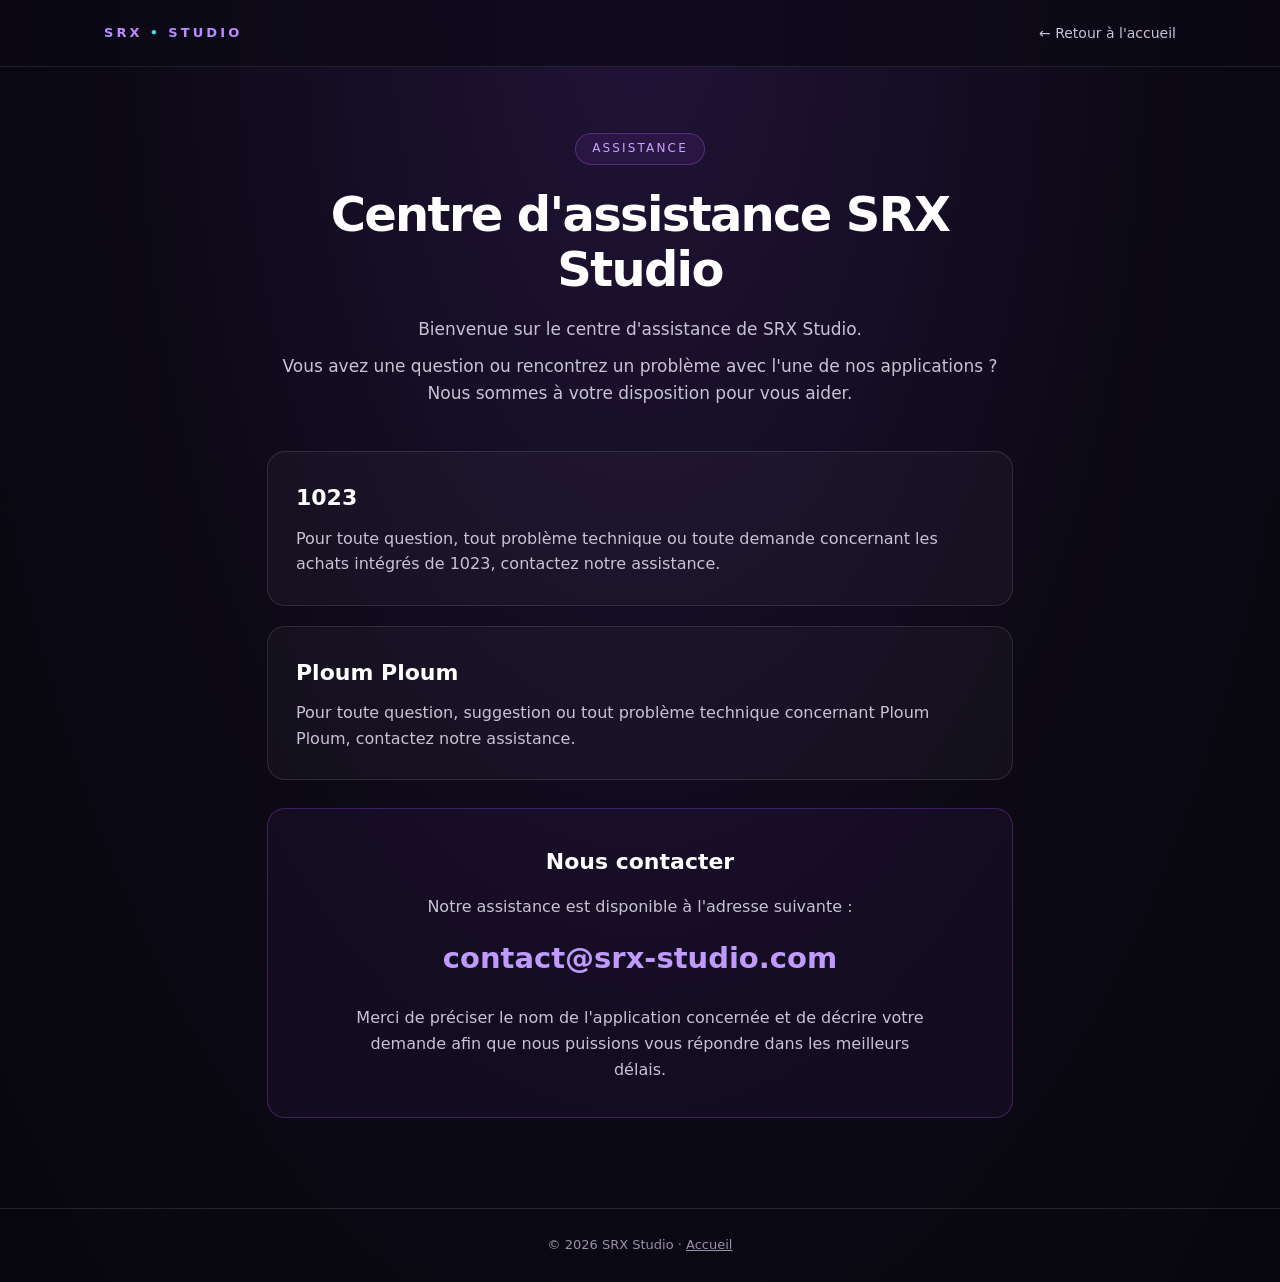
<file: support/index.html>
<!doctype html>
<html lang="fr">
<head>
  <meta charset="utf-8" />
  <meta name="viewport" content="width=device-width, initial-scale=1" />
  <meta name="description" content="Assistance officielle SRX Studio pour les applications 1023 et Ploum Ploum. Contact : contact@srx-studio.com." />
  <title>Centre d'assistance | SRX Studio</title>
  <style>
    :root{color-scheme:dark;font-family:Inter,ui-sans-serif,system-ui,-apple-system,BlinkMacSystemFont,"Segoe UI",sans-serif}
    *{box-sizing:border-box}body{margin:0;background:radial-gradient(ellipse at 50% 0%,#211337 0%,#0c0915 58%,#08070d 100%);color:#fff;min-height:100vh;line-height:1.6}
    a{color:inherit}a:hover{color:#c4a4ff}header{border-bottom:1px solid #ffffff17;background:#0c0915b8}nav{max-width:1120px;margin:auto;padding:22px 24px;display:flex;justify-content:space-between;align-items:center;gap:20px}
    .brand{font-size:13px;letter-spacing:.24em;text-transform:uppercase;color:#bb8cff;font-weight:700;text-decoration:none}.brand b{color:#40d8e9;padding:0 7px}.back{font-size:14px;color:#c9c2d4;text-decoration:none}
    main{max-width:790px;margin:0 auto;padding:66px 22px 90px}.intro{text-align:center;margin-bottom:44px}.pill{display:inline-block;padding:5px 16px;border-radius:40px;border:1px solid #a855f755;background:#a855f717;color:#cba4ff;font-size:12px;letter-spacing:.18em;text-transform:uppercase}
    h1{font-size:clamp(30px,5vw,48px);line-height:1.16;margin:22px 0 18px;letter-spacing:-.035em}p{color:#c9c2d4;margin:10px 0}.intro p{font-size:17px}.cards{display:grid;gap:20px}.card{background:#ffffff08;border:1px solid #ffffff1c;border-radius:18px;padding:28px}.card h2{margin:0 0 10px;font-size:22px}.card p{margin:0}.contact{text-align:center;margin-top:28px;background:#a855f70e;border-color:#a855f74a;padding:35px 20px}.contact h2{margin:0 0 15px}.email{display:block;margin:15px auto 24px;font-size:clamp(19px,4vw,29px);font-weight:750;overflow-wrap:anywhere;color:#c19aff}.contact p{max-width:580px;margin:auto}footer{border-top:1px solid #ffffff1b;text-align:center;padding:26px 18px;font-size:13px;color:#9991a9}
    @media(max-width:550px){main{padding-top:44px}.card{padding:22px}}
  </style>
</head>
<body>
<header><nav><a class="brand" href="/">SRX<b>•</b>STUDIO</a><a class="back" href="/">← Retour à l'accueil</a></nav></header>
<main>
  <section class="intro"><span class="pill">Assistance</span><h1>Centre d'assistance SRX Studio</h1><p>Bienvenue sur le centre d'assistance de SRX Studio.</p><p>Vous avez une question ou rencontrez un problème avec l'une de nos applications ? Nous sommes à votre disposition pour vous aider.</p></section>
  <section class="cards" aria-label="Applications prises en charge">
    <div class="card"><h2>1023</h2><p>Pour toute question, tout problème technique ou toute demande concernant les achats intégrés de 1023, contactez notre assistance.</p></div>
    <div class="card"><h2>Ploum Ploum</h2><p>Pour toute question, suggestion ou tout problème technique concernant Ploum Ploum, contactez notre assistance.</p></div>
  </section>
  <section class="card contact"><h2>Nous contacter</h2><p>Notre assistance est disponible à l'adresse suivante :</p><span class="email">contact@srx-studio.com</span><p>Merci de préciser le nom de l'application concernée et de décrire votre demande afin que nous puissions vous répondre dans les meilleurs délais.</p></section>
</main>
<footer>© 2026 SRX Studio · <a href="/">Accueil</a></footer>
</body>
</html>
</file>
